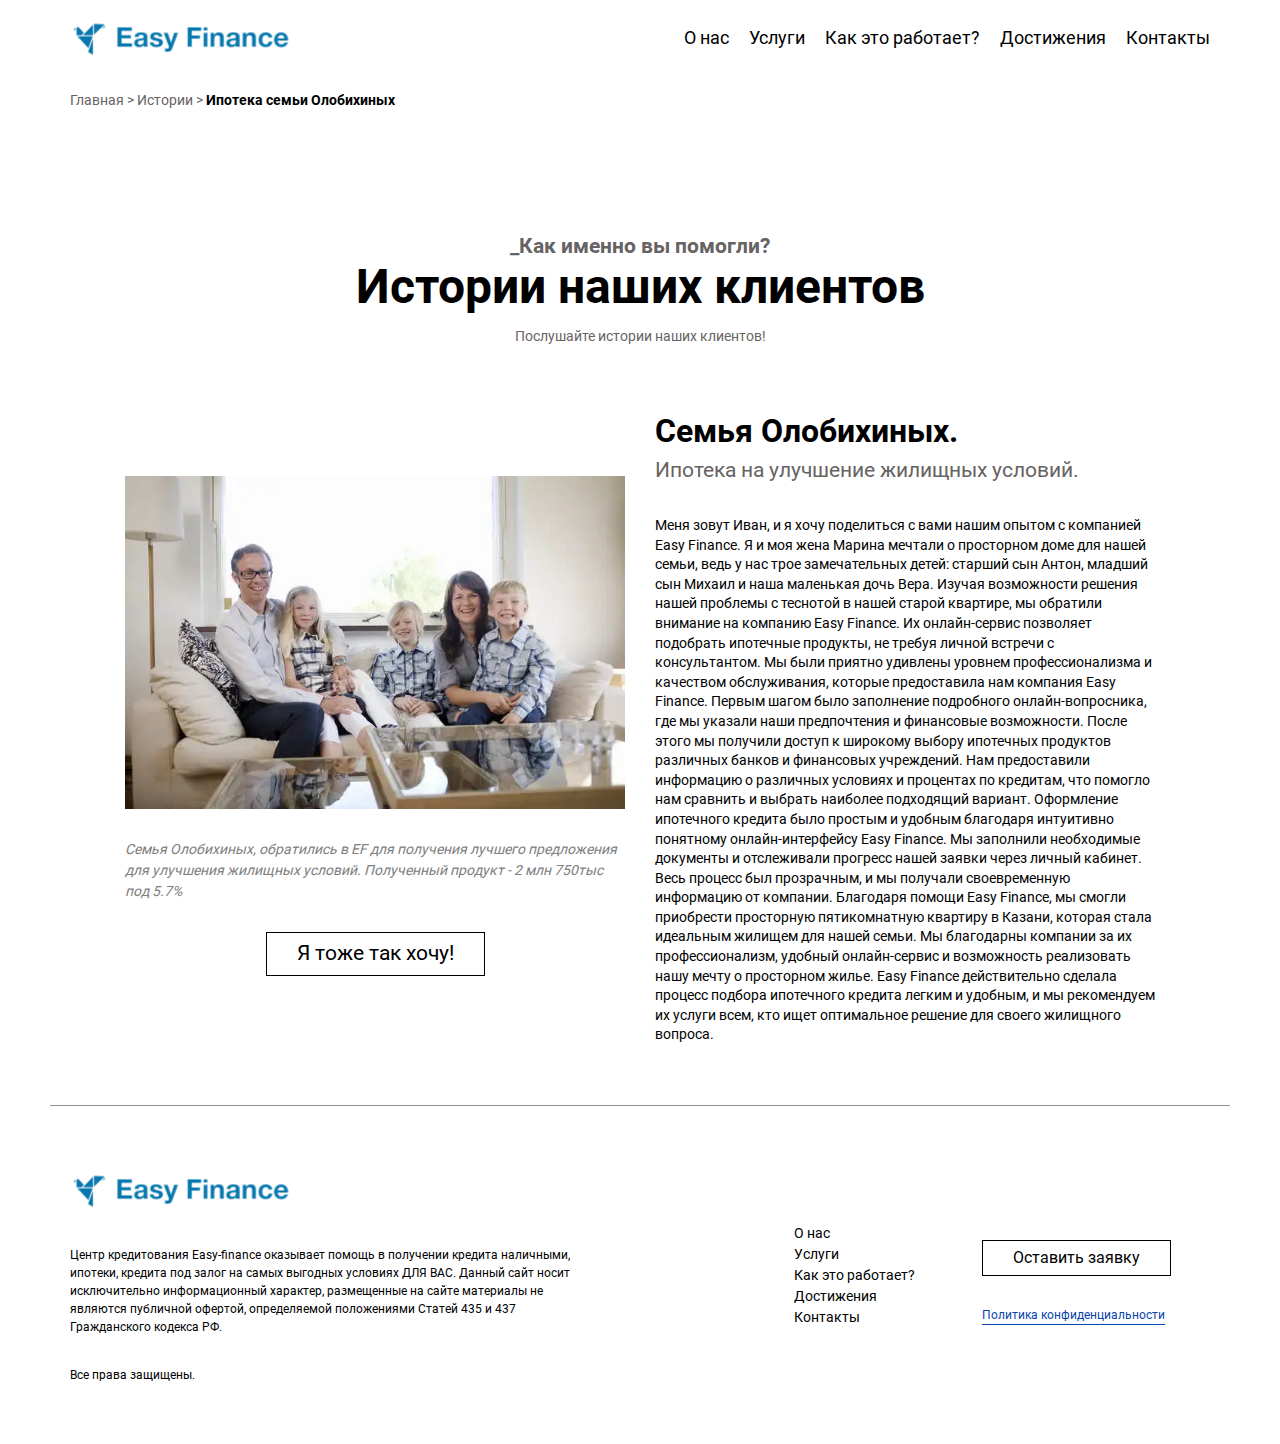
<file: index copy.html>
<!DOCTYPE html>
<html lang="en">
    <head>
        <meta charset="UTF-8" />
        <meta http-equiv="X-UA-Compatible" content="IE=edge" />
        <meta name="viewport" content="width=device-width, initial-scale=1.0" />
        <link rel="stylesheet" href="reset.css" />
        <link rel="preconnect" href="https://fonts.googleapis.com" />
        <link rel="preconnect" href="https://fonts.gstatic.com" crossorigin />
        <!-- <link href="https://fonts.googleapis.com/css2?family=Roboto:wght@400;700&display=swap" rel="stylesheet" /> -->
        <link rel="stylesheet" href="fonts.css">
        <link rel="stylesheet" href="style.css" />
        <link rel="stylesheet" href="styles-min.css">
        <script src="main.js" defer></script>
        <title>Easy finance - best finance solutions</title>
    </head>
    <body>
       
        <div class="mainwrapper">
                <header class="header" id="home">
                <div class="header__inner-top" >
                    <div class="header__inner-top-wrapper container">
                        <a class="header__logo-link" href="#home">
                        </a>
                        <nav class="header__nav">
                            <ul>
                                <li class="header__nav-item"><a class="header__nav-item-link trans" href="#about">О нас</a></li>
                                <li class="header__nav-item"><a class="header__nav-item-link trans" href="#products">Услуги</a></li>
                                <li class="header__nav-item"><a class="header__nav-item-link trans" href="#howDoesitWorks">Как это работает?</a></li>
                                <li class="header__nav-item"><a class="header__nav-item-link trans" href="#achievments">Достижения</a></li>
                                <li class="header__nav-item"><a class="header__nav-item-link trans" href="#contacts">Контакты</a></li>
                            </ul>
                        </nav>
                        <div class="burger-menu">
                            <div class="burger-menu__item"></div>
                            <div class="burger-menu__item"></div>
                            <div class="burger-menu__item"></div>
                            <div class="burger-menu__item-horizont"></div>
                            <div class="burger-menu__item-horizont"></div>
                        </div>
                    </div>
                </div>
            </header>
            <main class="main">
                <div class="story-content container">
                    <div class="bread-crumps">
                        <a href="/index">
                            Главная
                        </a>
                        <span>></span>
                        <a href="/blog">Истории</a>
                        <span>></span>
                        <a href="#" class="active-rout">Ипотека семьи Олобихиных</a>
                    </div>
                    <div class="title-group">
                        <p class="title-group__pretitle trans">_Как именно вы помогли?</p>
                        <h2 class="title-group__title trans">Истории наших клиентов</h2>
                        <p class="title-group__subtitle trans">Послушайте истории наших клиентов!</p>
                    </div>
                    <div class="story-content__item">
                        <div class="story-content__interactive-group">
                            <img srcset="./img/family-photo-mortgage.webp, ./img/family-photo-mortgage.png" 
                            src="./img/family-photo-mortgage.webp" 
                            alt="family photo" 
                            class="story-photo">
                            <p class="story-content__photo-description">
                                Семья Олобихиных, обратились в EF для получения лучшего предложения для улучшения жилищных условий. Полученный продукт - 2 млн 750тыс под 5.7%
                            </p>
                            <a href="#" class="primary-button story-content__btn">Я тоже так хочу!</a>
                        </div>
                        <div class="story-content__textcontent">
                            <div class="blog-titles">
                                <p class="how-works__step-title blog-title">Семья Олобихиных.</p>
                                <p class="how-works__step-subtitle blog-subtitle">Ипотека на улучшение жилищных условий.</p>
                            </div>
                            <p class="story-article">Меня зовут Иван, и я хочу поделиться с вами нашим опытом с компанией Easy Finance. Я и моя жена Марина мечтали о просторном доме для нашей семьи, ведь у нас трое замечательных детей: старший сын Антон, младший сын Михаил и наша маленькая дочь Вера.

                                Изучая возможности решения нашей проблемы с теснотой в нашей старой квартире, мы обратили внимание на компанию Easy Finance. Их онлайн-сервис позволяет подобрать ипотечные продукты, не требуя личной встречи с консультантом.
                                
                                Мы были приятно удивлены уровнем профессионализма и качеством обслуживания, которые предоставила нам компания Easy Finance. Первым шагом было заполнение подробного онлайн-вопросника, где мы указали наши предпочтения и финансовые возможности.
                                
                                После этого мы получили доступ к широкому выбору ипотечных продуктов различных банков и финансовых учреждений. Нам предоставили информацию о различных условиях и процентах по кредитам, что помогло нам сравнить и выбрать наиболее подходящий вариант.
                                
                                Оформление ипотечного кредита было простым и удобным благодаря интуитивно понятному онлайн-интерфейсу Easy Finance. Мы заполнили необходимые документы и отслеживали прогресс нашей заявки через личный кабинет. Весь процесс был прозрачным, и мы получали своевременную информацию от компании.
                                
                                Благодаря помощи Easy Finance, мы смогли приобрести просторную пятикомнатную квартиру в Казани, которая стала идеальным жилищем для нашей семьи. Мы благодарны компании за их профессионализм, удобный онлайн-сервис и возможность реализовать нашу мечту о просторном жилье.
                                
                                Easy Finance действительно сделала процесс подбора ипотечного кредита легким и удобным, и мы рекомендуем их услуги всем, кто ищет оптимальное решение для своего жилищного вопроса.
                            </p>
                        </div>
                    </div>
                </div>
            </main>
            <footer class="footer">
                <div class="footer__content container">
                    <div class="footer__logo footer__inform-container"> <a class="header__logo-link" href="#home">
                    </a>
                    <p class="trans">Центр кредитования Easy-finance оказывает помощь в получении кредита наличными, ипотеки, кредита под залог на самых выгодных условиях ДЛЯ ВАС. Данный сайт носит исключительно информационный характер, размещенные на сайте материалы не являются публичной офертой, определяемой положениями Статей 435 и 437 Гражданского кодекса РФ.</p>
                    <p class="trans">Все права защищены.  </p>
                </div>
                    <div class="footer__nav footer__inform-container">
                        <ul>
                            <li><a class="trans" href="#">О нас</a></li>
                            <li><a class="trans" href="#">Услуги</a></li>
                            <li><a class="trans" href="#">Как это работает?</a></li>
                            <li><a class="trans" href="#">Достижения</a></li>
                            <li><a class="trans" href="#">Контакты</a></li>
                        </ul> 
                    </div>
                    <div class="footer__interactive footer__inform-container">
                        <a href="#calc" class="primary-button footer-btn trans">Оставить заявку</a>
                        <p class="privat__policy trans">Политика конфиденциальности</p>
                    </div>
                </div>
            </footer>
        </div>
    </body>
</html>
</file>
<file: fonts.css>
/* roboto-regular - cyrillic_latin */
@font-face {
    font-display: swap; /* Check https://developer.mozilla.org/en-US/docs/Web/CSS/@font-face/font-display for other options. */
    font-family: 'Roboto';
    font-style: normal;
    font-weight: 400;
    src: url('../fonts/roboto-v30-cyrillic_latin-regular.woff2') format('woff2'); /* Chrome 36+, Opera 23+, Firefox 39+, Safari 12+, iOS 10+ */
  }
  /* roboto-700 - cyrillic_latin */
  @font-face {
    font-display: swap; /* Check https://developer.mozilla.org/en-US/docs/Web/CSS/@font-face/font-display for other options. */
    font-family: 'Roboto';
    font-style: normal;
    font-weight: 700;
    src: url('../fonts/roboto-v30-cyrillic_latin-700.woff2') format('woff2'); /* Chrome 36+, Opera 23+, Firefox 39+, Safari 12+, iOS 10+ */
  }
</file>
<file: style.css>
html {
    height: auto;

}

.how-works {
    background-color: #fff;
}
body {
    overflow: auto;
    
}
.container {
    max-width: 1140px;
    margin: 0 auto;
    padding: 0 20px;
}

.header__inner-top {
    position: fixed;
    top: 0;
    z-index: 999;
    background-color: #fff;
    display: flex;
    justify-content: space-between;
    width: 100%;
}

.choisen {
    font-weight: 700;
}
.header__logo-link {
    width: 220px;
    overflow: hidden;
    height: 50px;
    background: url('./img/logo.svg');
    background-repeat: no-repeat;
    background-position: left;
    background-size: 220px 50px;
    transition: .6s width ease-in-out;
}

.header__logo-link--active {
    width: 45px;
}

.header__inner-top--active {
    border-bottom: 1px solid #3478a9;
}
.header__inner-top-wrapper {
    display: flex;
    justify-content: space-between;
    align-items: center;
    position: sticky;
    top: 0;
    padding: 10px 20px;
    width: 100%;
    transition: .5s padding ease-in-out;
}

.header__inner-top-wrapper--active {
    padding: 10px 20px;
}
.header__nav > ul {
    display: flex;
    justify-content: space-between;
    align-items: center;
    gap: 20px;
    list-style: none;
}
.header__nav-item-link {
    font-size: 18px;
    color: #000;
}

.header__nav-item-link::after {
    background-color: #000;
    display: block;
    content: "";
    height: 2px;
    width: 100%;
    transform: scale(0);
    -webkit-transition: transform 0.3s ease-in-out;
    -moz--transition: transform 0.3s ease-in-out;
    transition: transform 0.3s ease-in-out;
}
.header__nav-item-link:hover:after,
.header__nav-item-link:focus:after {
    transform: scale(1);
}

.header__inner-wrapper {
    width: 100%;
    position: relative;
    min-height: 100vh;
    display: flex;
    flex-direction: column;
}

.header__inner-texts {
    position: relative;
    z-index: 2;
    display: flex;
    flex: 1 1 auto;
    flex-direction: column;
    justify-content: center;
    align-items: center;
    width: 100%;
    height: 100%;
    background: rgba(0,0,0,0.4);
}

main {
    z-index: 1;
    position: relative;
}

footer {
        z-index: 800;
        position: relative;
        background-color: #fff;
   
}
.header__video-content {
    position: fixed;
    top: 0;
    left: 0;
    width: 100%;
    height: 100%;
    object-fit: cover;
}

.header__lang-choise {
    /* text-align: end; */
    text-transform: uppercase;
    display: flex;
    justify-content: end;
    align-items: center;
    gap: 5px;
    color: #fff;
}

.header__lang-choise > span {
    margin-top: 20px;
}
.header__lang {
    margin-top: 20px;
    border-bottom: 1px solid transparent;
    transition: border-bottom 0.4s ease-in-out;
    cursor: pointer;
}

.header__lang:hover {
    border-bottom: 1px solid #fff;
}

.header__main-title > span {
    position: relative;
    z-index: 5;
}



.header__main-content {
    background: url("./img/hero-bg.png") no-repeat right bottom;
    position: relative;
}

.header__main-title {
    font-size: 68px;
    font-weight: 700;
    text-align: center;
    color: #fff;
    line-height: 100%;
    margin-top: 90px;
}


.header__main-subtitle {
    font-size: 24px;
    max-width: 650px;
    margin-top: 15px;
    text-align: center;
    color: #fff;
}

.invisible {
    display: none;
}

.primary-button {
    background-color: transparent;
    border: 1px solid #000;
    padding: 5px 30px;
    color: #000;
    font-size: 21px;
    display: inline-block;
    position: relative;
    overflow: hidden;
    transition: color 0.8s linear;
}

.header__cta-button {
    border: 1px solid #fff;
    color: #fff;
} 
.primary-button::after {
    content: "";
    background-color: #000;
    width: 200%;
    height: 200%;
    position: absolute;
    top: 50%;
    left: 50%;
    transform: translate(-50%, -50%);
    border-radius: 50%;
    transition: transform 0.8s ease-in-out;
    z-index: -1;
    transform: scale(0);
}

.primary-button:hover {
    color: #fff;
}
.primary-button:hover::after {
    transform: scale(5);
}

.header__interactive-group {
    display: flex;
    align-items: center;
    margin-top: 30px;
    gap: 30px;
}

.header__interactive-group > span {
    margin-left: -25px;
    margin-top: 5px;
    color: #fff;
}
.header__learn-more {
    font-size: 18px;
    border-bottom: 1px solid #fff;
    color: #fff;
}

.header__learn-more:hover + span {
    animation: move-up-down 0.8s infinite alternate;
}

@keyframes move-up-down {
    0% {
        transform: translateY(-3px);
    }
    100% {
        transform: translateY(3px);
    }
}

.header__run-row {
    overflow: hidden;
    max-width: 650px;
    margin-top: 30px;
    padding-bottom: 50px;
    position: relative;
}

.header__run-row-inner {
    display: flex;
    justify-content: flex-end;
    align-items: flex-end;
    gap: 30px;
    animation: running-stripe 14s linear infinite;
}

@keyframes running-stripe {
    0% {
        transform: translateX(100%);
    }
    100% {
        transform: translateX(-100%);
    }
}

.header__run-row-inner > img {
    width: 200px;
    height: 50px;
}

.about {
    background-color: #f8f8f8;
    background: url('./img/support-svgrepo-com.svg') no-repeat right bottom/500px 500px, #f8f8f8;
}

.circle {
    width: 20px;
    height: 20px;
    border: 1px solid #f8f8f8;
    border-radius: 50%;
    position: absolute;
    top: 20%;
    left: -5%;
    background-color: #0276ad;
    z-index: -1;
}

.rectangle {
    width: 60px;
    height: 10px;
    border: 1px solid #f8f8f8;
    transform: rotate(27deg);
    position: absolute;
    top: 10%;
    right: 5%;
    background-color: #de5555;
    z-index: -1;
}

.triangle {
    clip-path: polygon(50% 0%, 0% 100%, 100% 100%);
    width: 20px;
    height: 20px;
    border: 1px solid #f8f8f8;
    transform: rotate(-27deg);
    position: absolute;
    top: 24%;
    right: 40%;
    background-color: #a2eaa2;
    z-index: -1;
}

.line {
    width: 40px;
    height: 4px;
    background-color: #f0d53c;
    transform: rotate(-34deg);
    position: absolute;
    top: 70%;
    z-index: -1;
    left: 50%;
}

.burger-menu {
    display: none;
    flex-direction: column;
    justify-content: space-between;
    width: 42px;
    height: 26px;
    cursor: pointer;
    position: relative;
    overflow: hidden;
}

/* по необходимости */
.burger-menu:hover {
    transform: rotate(360deg);
    transition: 0.6s ease-in-out;
}
.burger-menu__item {
    width: 100%;
    height: 4px;
    background-color: #000;
    transition: 0.4s linear;
}
.burger-menu__item-horizont {
    width: 4px;
    height: 100%;
    background-color: #000;
    position: absolute;
    transition: 0.4s linear;
    left: 50%;
    transform: translateX(-50%);
}

/* можно заменить scale на translatY(+-100/0) */
.burger-menu__item-horizont:nth-child(4) {
    transform: translateX(-50%) scale(0);
    opacity: 0;
}

.burger-menu__item-horizont--active:nth-child(4) {
    transform: translateX(-50%) scale(1) rotate(45deg);
    opacity: 1;
}
.burger-menu__item-horizont:nth-child(5) {
    transform: translateX(-50%) scale(0);
    opacity: 0;
}
.burger-menu__item-horizont--active:nth-child(5) {
    transform: translateX(-50%) scale(1) rotate(-45deg);
    opacity: 1;
}
.burger-menu__item--active:nth-child(1) {
    transform: translateX(-100%);
    opacity: 0;
}
.burger-menu__item--active:nth-child(2) {
    width: 0;
    opacity: 0;
}

.burger-menu__item--active:nth-child(3) {
    transform: translateX(100%);
    opacity: 0;
}

@media (max-width: 1024px) {
    .header__nav {
        display: block;
        position: fixed;
        top: 0;
        left: 0;
        background-color: #fff;
        width: 100%;
        border-bottom: 1px solid #cfcbcb;
        transform: translateY(-100%);
        transition: transform 0.4s ease-in-out;
    }

    .header__nav--active {
        transform: translateY(0);
    }

    .header__nav > ul {
        flex-direction: column;
        align-items: start;
        margin: 50px 0;
    }

    .burger-menu {
        display: flex;
    }
}

@media (max-width: 768px) {
    .header__main-content {
        background: none;
        position: relative;
    }
}

@media (max-width: 500px) {
    .header__main-title {
        font-size: 48px;
    }

    .header__cta-button {
        font-size: 18px;
    }
    .header__learn-more {
        font-size: 16px;
    }
}

@media (max-width: 375px) {
    .header__main-title {
        font-size: 36px;
    }

    .header__interactive-group {
        flex-direction: column;
    }

    .header__interactive-group > span {
        display: none;
    }
}

.title-group {
    display: flex;
    justify-content: center;
    align-items: center;
    flex-direction: column;
    margin: 0 auto;
    max-width: 800px;
}

.title-group__pretitle {
    margin-top: 120px;
    color: #686363;
    font-weight: 700;
    text-align: center;
    font-size: 21px;
}

.title-group__title {
    font-weight: 700;
    font-size: 48px;
    text-align: center;
    line-height: 100%;
    
}

.title-group__subtitle {
    color: #686363;
    max-width: 500px;
    text-align: center;
    margin-top: 15px;
}

.about__content-accordion {
    margin-top: 60px;
    padding-bottom: 120px;
}

.about__accordion-question {
    display: grid;
    grid-template-columns: 7fr 1fr;
    width: 80%;
    justify-content: space-between;
    align-items: center;
    padding: 15px;
    cursor: pointer;
    gap: 30px;
    margin: 0 auto;
    background-color: #fff;
}

.about__accordion-question p {
    font-size: 16px;
    text-align: left;
}

.about__accordion-question:hover .about__accordion-ico {
    transform: rotate(90deg);
    transition: 0.9s ease-in-out;
}

.about__accordion-ico {
    width: 25px;
    cursor: pointer;
    position: relative;
    transition: 0.4s ease-in-out;
    justify-self: end;
}

.about__accordion-ico-item {
    height: 2px;
    width: 80%;
    background-color: #000;
    position: absolute;
    top: 50%;
    left: 50%;
    transform: translate(-50%, -50%);
}

.about__accordion-ico-item:nth-child(2) {
    transform: translate(-50%, -50%) rotate(90deg);
}

.about__accordion-answer {
    width: 80%;
    border-top: none;
    margin: 0 auto;
    max-height: 0;
    overflow: hidden;
    margin-bottom: 15px;
    background-color: #fff;
    transition: 0.4s ease-in-out;
}

.about__accordion-answer--active {
    padding: 15px;
    max-height: auto;
    border-top: 4px solid #f8f8f8;
}

.how-works__step-titles {
    margin-top: 60px;
    width: 100%;
    display: flex;
    flex-direction: column;
    align-items: start;
  }
  
  .how-works__step-titles:nth-of-type(even) {
    align-items: flex-end;
    text-align: right;
  }
  
  .how-works__step-titles--right{
    align-items: start;
    text-align: left;
  }
  
  
.how-works__step-title {
    font-size: 32px;
    font-weight: 700;
}

.how-works__step-subtitle {
    margin-top: 15px;
    color: #686363;
    font-size: 21px;
    max-width: 600px;
    padding: 0;
    margin: 0;
}

.how-works__tabs {
    display: grid;
    grid-template-columns: repeat(4, 1fr);
    margin-top: 30px;
    background-color: #f8f8f8;
    position: relative;
    
}

.how-works__tabs-item {
    align-self: center;
    justify-self: center;
    padding: 15px 0;
    font-size: 18px;
    cursor: pointer;
    width: 100%;
    text-align: center;
    background-color: #f8f8f8;
    overflow: hidden;
    position: relative;
}

.how-works__tabs-item--active {
    background-color: #000;
    color: #fff;
    z-index: 9;

}

.how-works__render-content {
    margin-top: 60px;
    display: flex;
    justify-content: center;
    align-items: center;
    padding-bottom: 60px;
}

.how-works__render-texts {
    justify-self: start;
    width: 100%;
}
.how-works__render-title {
    font-size: 48px;
    font-weight: 700;
    max-width: 500px;
    line-height: 90%;
}
.how-works__render-subtitle {
    margin-top: 15px;
    font-size: 18px;
    max-width: 500px;
}

.how-works__cta-button {
    margin-top: 60px;
}

.how-works-picture {
    width: 600px;
    justify-self: end;
    height: 400px;
    object-fit: cover;
}

.how-works__calc-choise {
    margin-top: 60px;
    display: flex;
    background-color: #f8f8f8;
    gap: 5px;
    position: relative;
}
.how-works__calc-choise-item {
    width: 50%;
    height: 50px;
    display: flex;
    justify-content: center;
    align-items: center;
    cursor: pointer;
    position: relative;
}

.how-works__calc-choise-item p {
    font-size: 18px;
    z-index: 9;
}

.how-works__calc-choise-item--active {
    color: #fff;
}

.how-works__calc-choise-back {
    width: 50%;
    position: absolute;
    height: 100%;
    background-color: black;
    left: 0;
    z-index: 0;
    pointer-events: none;
    transition: 0.4s ease-in-out;
}

.calc-tooltip {
    position: absolute;
    top: 0;
    left: 50%;
    transform: translateX(-50%) translateY(-110%) scale(0);
    z-index: 10;
    background-color: #000;
    color: #b8b4b4;
    padding: 10px;
    border-radius: 8px;
    opacity: 0;
    transition: 0.5s opacity, transform ease-in-out;
}

.calc-tooltip::before {
    content: "";
    position: absolute;
    left: 50%;
    top: 100%;
    transform: translateX(-50%);
    border: 15px solid;
    border-color: #000 #0000 #0000 #0000;
}

.how-works__calc-choise-item:hover .calc-tooltip {
    opacity: 1;
    transform: translateX(-50%) translateY(-110%) scale(1);
}

.how-works__calc-body {
    width: 100%;
    margin-top: 10px;
    display: none;
    flex-direction: column;
    justify-content: space-around;
    align-items: center;
}

.how-works__calc-body--active {
    display: flex;
}

.how-works__calc-selects {
    align-content: center;
    display: flex;
    justify-content: center;
    width: 100%;
    gap: 45px;
    flex-wrap: wrap;
}
select {
    display: block;
    background: none;
    width: 100%;
    border: 1px solid #ccc;
    appearance: none;
    -webkit-appearance: none;
    font-family: inherit;
    font-size: 16px;
    padding: 0.75rem 3rem 0.75rem 1rem;
    margin-top: 15px;
    min-width: 250px;
    outline: 0;
    cursor: pointer;
    transition: 0.4s ease-in-out;
}

select:focus {
    outline: 0;
}

select:hover {
    background: #f8f8f8;
}
.select {
    position: relative;
}

.select::after {
    content: "";
    width: 0;
    height: 0;
    border-style: solid;
    border-width: 8px 6px 0 6px;
    border-color: #403f3f transparent transparent transparent;
    position: absolute;
    top: 50%;
    transform: translateY(-50%);
    right: 1rem;
    display: block;
    pointer-events: none;
}
.range {
    display: flex;
    flex-direction: column;
    justify-content: center;
    align-items: center;
    font-weight: 600;
}

.range__slider-value {
    margin-top: 15px;
}

.how-works__calc-ranges {
    display: flex;
    justify-content: center;
    width: 100%;
    margin-top: 30px;
    gap: 75px;
    flex-wrap: wrap;
}

.range-field {
    display: flex;
    gap: 10px;
    align-items: center;
    width: 300px;
    margin-top: 30px;
}
.range-field > input {
    -webkit-appearance: none;
    appearance: none;
    height: 2px;
    width: 100%;
    background: #403f3f;
    border-radius: 5px;
    outline: none;
    border: none;
}

.range-field > input::-webkit-slider-thumb {
    -webkit-appearance: none;
    appearance: none;
    height: 20px;
    width: 8px;
    background: #000;
    position: relative;
    cursor: pointer;
}

.end-value {
    white-space: nowrap;
}

.how-works__calc-results {
    width: 100%;
    display: flex;
    justify-content: center;
    align-items: center;
    margin-top: 30px;
    gap: 70px;
    flex-wrap: wrap;
}

.how-works__result-message {
    font-size: 18px;
    max-width: 80%;
}

.how-works__calc-form {
    margin-top: 45px;
    padding-bottom: 135px;
}

.how-works__contacts-form {
    display: flex;
    justify-content: center;
    align-items: center;
    gap: 23px;
    padding-top: 30px;
    flex-wrap: wrap;

}

.how-works__contact-top {
    display: flex;
    justify-content: center;
    align-items: center;
    gap: 23px;
    padding-top: 30px;
    flex-wrap: wrap;
}

.primary-input {
    display: block;
    display: block;
    background: none;
    border: 1px solid #ccc;
    appearance: none;
    -webkit-appearance: none;
    font-family: inherit;
    font-size: 16px;
    padding: 0.75rem .75rem 0.75rem .75rem;
    margin-top: 15px;
    min-width: 250px;
    outline: 0;
    cursor: pointer;
    transition: 0.4s ease-in-out;
}

.primary-input:hover {
    background: #f8f8f8;
}

.how-works__contact-bottom {
    display: flex;
    flex-direction: column;
    justify-content: center;    
    align-items: center;
    margin-top: 30px;
}

.how-works__check {
    position: relative;
    margin-top: 15px;
    padding-bottom: 60px;
}
.checkbox-label {
    cursor: pointer;
    padding-left: 25px;
  }
  
  .checkbox-label::before {
    content: '';
    width: 16px;
    height: 16px;
    background-color: transparent;
    display: block;
    position: absolute;
    top: 0;
    left: 0;
    z-index: 2;
    border: 1px solid #403f3f;
    transition: .2s ease-in-out;
  }
  
  .checkbox-label::after {
    content: '';
    width: 20px;
    height: 20px;
    background: url('./img/icon-checked.svg') no-repeat;
    background-size: 20px 20px;
    position: absolute;
    top: -1px;
    left: -1px;
    z-index: 2;
    opacity: 0;
    transition: .2s opacity ease-in-out;
  }
  
  .how-works__privat-input {
    appearance: none;
    -webkit-appearance: none;
    position: absolute;
  }
  
  .how-works__privat-input:checked ~ .checkbox-label::before {
    background-color: #403f3f;
  }
  
  .how-works__privat-input:checked ~ .checkbox-label::after {
    opacity: 1;
  }
  
  
  .privat-policy {
    color: #0645AD;
    border-bottom: 1px solid #0645AD;
  }
  
  .primary-button--disabled {
    color: gray;
    border-color: gray;
    pointer-events: none;
  }

  .rows-handler {
    visibility: hidden;
    display: none;
  }


  @media (max-width: 1024px) {
    .how-works__render-content {
        flex-direction: column-reverse;
        justify-content: center;
        align-items: center;
        gap: 30px;
        
    }
    .how-works__render-texts {
        text-align: center;
    }

    .how-works__render-title {
        margin: 0 auto;
    }
    .how-works__render-subtitle {
        margin: 15px auto;

    }
}

  @media (max-width: 768px) {
    .how-works__tabs {
        grid-template-columns: repeat(2, 2fr);
        grid-template-rows: repeat(2, 2fr);
        margin: 0 auto;
    }
  }

  @media (max-width: 450px) {
    .title-group__title {
        font-size: 36px;
    }

    .how-works__tabs-item {
        font-size: 14px;
    }

    .how-works__render-title {
        font-size: 36px;
    }
    .how-works__calc-choise-item > p{
        font-size: 14px;
        word-wrap: break-word;
    }

    
  }

  @media (max-width: 375px) {
    .title-group__title {
        font-size: 32px;
    }
    .how-works__render-title {
        font-size: 32px;
    }
    .rows-handler {
        display: block;
    }
  }

  .feedback {
    background-color: #f8f8f8;
    overflow: hidden;
  }

  .feedback__content {
    display: flex;
    overflow-x: scroll;
    width: 100%;
    gap: 30px;
    margin-top: 30px;
    padding: 20px;
  }
  .feedback__card-photo {
    height: fit-content;
    width: fit-content;
    border-radius: 50%;
    display: flex;
    align-items: center;
    justify-content: start;
  }

  .feedback__card-photo-img {
    height: 100px;
    width: 100px;
    border: 4px solid #fff;
    border-radius: 50%;
    transform: scale(.8);
  }
  .feedback__card {
    background-color: #fff;
    display: flex;
    flex-direction: column;
    justify-content: center;
    position: relative;
    width: fit-content;
    padding: 30px;
    min-width: 320px;
    max-width: 320px;
    transition: .4s transform ease-in-out;
  }

  .feedback__card:hover {
    transform: scale(1.1);
    -webkit-box-shadow: 0px 4px 8px 0px rgba(34, 60, 80, 0.2);
    -moz-box-shadow: 0px 4px 8px 0px rgba(34, 60, 80, 0.2);
    box-shadow: 0px 4px 8px 0px rgba(34, 60, 80, 0.2);

  }
.feedback__card::after {
    content: '';
    width: 100px;
    height: 100px;
    background: url('./img/quotes-ico.png') no-repeat center/cover;
    position: absolute;
    top: -10%;
    right: 0%;
}

.feedback__stories-content {
    display: flex;
    justify-content: center;
    align-items: center;
    margin-top: 60px;
    flex-wrap: wrap;
    gap: 45px;
    padding-bottom: 60px;
}
  .feedback__card-name {
    font-size: 21px;
    font-weight: 700;
  }

  .feedabck__card-article {
    max-width: 300px;
    margin-top: 30px;
  }

  .feedback__story-card {
    width: 320px;
    background-color: #fff;
    display: grid;
    grid-template-rows: 3fr 1fr 1fr;
    align-items: center;
    padding: 15px;
    z-index: 1;
  }

  .feedback__story-photo {
    min-height: 150px;
    width: 100%;
    background: url('./img/new-apartments.webp') no-repeat center /cover, url('./img/new-apartments.jpeg') no-repeat center /cover;
  }
  .feedback__story-card:nth-child(2) .feedback__story-photo {
    background: url('./img/story__bg-2.webp') no-repeat center /cover, url('./img/story__bg-2.jpeg') no-repeat center /cover;
}

.feedback__story-card:nth-child(3) .feedback__story-photo {
    background: url('./img/story__bg-3.webp') no-repeat center /cover, url('./img/story__bg-3.jpeg') no-repeat center /cover;
}
  .feedback__story-subtitle  {
    margin-top: 15px;
  }
.feedback__interactive {
    display: flex;
    justify-content: space-between;
    align-items: center;
    margin-top: 15px;
}
  .feedback__story-btn {
   
    font-size: 16px;
    align-self: start;
    justify-self: start;
  }

  .interactive-ico {
    width: 40px;
    height: 40px;
    cursor: pointer;
    align-self: center;
    filter: grayscale(100%);
    transition: .4s fill ease-in-out;
  }

  .interactive-ico:hover,
  .interactive-ico:hover* {
    filter: none;
  }


  .footer {
  }

  .footer__logo > p {
    max-width: 500px;
    
  }
  .footer__content {
    display:grid;
    grid-template-columns: 3fr 1fr 1fr;
    align-items:center;
    list-style: none;
    padding: 60px 20px;
  }

  .footer__nav > ul {
    list-style: none;
  }


  .footer-btn {
    margin-top: 15px;
    font-size: 16px;
    align-self: start;
    justify-self: start;
  }

  .footer__inform-container {
    display: flex;
    flex-direction: column;
    gap: 30px;
  }

  .footer__inform-container > p {
    font-size: 12px;
   
  }

  .footer__interactive > p {
    color: #0645AD;
    border-bottom: 1px solid #0645AD;
    cursor: pointer;
    width: fit-content;
  }

  @media (max-width: 1024px) {
    .footer__content {
      display: flex;
      flex-direction: column;
      justify-content: center;
      align-items: center;
      gap: 30px;
    }
    .footer__inform-container {
        justify-content: center;
        align-items: center;
    }
    .footer__inform-container > p {
        text-align: center;
    }
  }

  .bread-crumps {
    margin-top: 90px;
  }
.story-content {
    border-bottom: 1px solid #989090;
}
  .story-content__item {
    display: flex;
    justify-content: center;
    gap: 30px;
    width: 100%;
    margin-top: 60px;
    flex-wrap: wrap;
    padding-bottom: 60px;
    align-items: center;
  }

  .story-photo {
    width: 500px;
    height: fit-content;
  }

  .story-article {
    max-width: 500px;
    line-height: 140%;
    margin-top: 30px;
  }

  .blog-titles {
    width: 100%;
    display: flex;
    flex-direction: column;
    align-items: start;
  }

  .story-content__interactive-group {
    display: flex;
    flex-direction: column;
    align-items: center;
    gap: 30px;
 }
 
 .story-content__photo-description {
    max-width: 500px;
    color: gray;
    font-style: italic;
    font-size: 14px;

 }

 .bread-crumps > a{
    color: #686363;
 }

 .bread-crumps > span{
    color: #686363;
 }
 .bread-crumps .active-rout {
    font-weight: 700;
    color:#000;
 }
</file>
<file: styles-min.css>
.header__inner-top,.header__inner-top-wrapper{justify-content:space-between;top:0;display:flex}.header__inner-top,.how-works,footer{background-color:#fff}.header__main-title,.title-group__title{line-height:100%;text-align:center;font-weight:700}.footer__nav>ul,.header__nav>ul{list-style:none}html{height:auto}body{overflow:auto}.container{max-width:1140px;margin:0 auto;padding:0 20px}.header__lang,.header__lang-choise>span{margin-top:20px}.header__inner-top{position:fixed;z-index:999;width:100%}.choisen{font-weight:700}.header__logo-link{width:220px;overflow:hidden;height:50px;background:url('./img/logo.svg') left/220px 50px no-repeat;transition:width .6s ease-in-out}.header__logo-link--active{width:45px}.header__inner-top--active{border-bottom:1px solid #3478a9}.header__inner-top-wrapper{align-items:center;position:sticky;padding:10px 20px;width:100%;transition:padding .5s ease-in-out}.header__inner-texts,footer,main{position:relative}.header__inner-top-wrapper--active{padding:10px 20px}.header__nav>ul{display:flex;justify-content:space-between;align-items:center;gap:20px}.header__nav-item-link{font-size:18px;color:#000}.header__nav-item-link::after{background-color:#000;display:block;content:"";height:2px;width:100%;transform:scale(0);-webkit-transition:transform .3s ease-in-out;-moz--transition:transform 0.3s ease-in-out;transition:transform .3s ease-in-out}.header__nav-item-link:focus:after,.header__nav-item-link:hover:after{transform:scale(1)}.header__inner-wrapper{width:100%;position:relative;min-height:100vh;display:flex;flex-direction:column}.header__inner-texts{z-index:2;display:flex;flex:1 1 auto;flex-direction:column;justify-content:center;align-items:center;width:100%;height:100%;background:rgba(0,0,0,.4)}main{z-index:1}footer{z-index:800}.header__video-content{position:fixed;top:0;left:0;width:100%;height:100%;object-fit:cover}.header__lang-choise{text-transform:uppercase;display:flex;justify-content:end;align-items:center;gap:5px;color:#fff}.header__lang{border-bottom:1px solid transparent;transition:border-bottom .4s ease-in-out;cursor:pointer}.header__lang:hover{border-bottom:1px solid #fff}.header__main-title>span{position:relative;z-index:5}.header__main-content{background:url("./img/hero-bg.png") right bottom no-repeat;position:relative}.header__main-title{font-size:68px;color:#fff;margin-top:90px}.header__main-subtitle{font-size:24px;max-width:650px;margin-top:15px;text-align:center;color:#fff}.invisible{display:none}.primary-button{background-color:transparent;border:1px solid #000;padding:5px 30px;color:#000;font-size:21px;display:inline-block;position:relative;overflow:hidden;transition:color .8s linear}.header__cta-button{border:1px solid #fff;color:#fff}.primary-button::after{content:"";background-color:#000;width:200%;height:200%;position:absolute;top:50%;left:50%;transform:translate(-50%,-50%);border-radius:50%;transition:transform .8s ease-in-out;z-index:-1;transform:scale(0)}.primary-button:hover{color:#fff}.primary-button:hover::after{transform:scale(5)}.header__interactive-group{display:flex;align-items:center;margin-top:30px;gap:30px}.header__interactive-group>span{margin-left:-25px;margin-top:5px;color:#fff}.header__learn-more{font-size:18px;border-bottom:1px solid #fff;color:#fff}.header__learn-more:hover+span{animation:.8s infinite alternate move-up-down}@keyframes move-up-down{0%{transform:translateY(-3px)}100%{transform:translateY(3px)}}.header__run-row{overflow:hidden;max-width:650px;margin-top:30px;padding-bottom:50px;position:relative}.header__run-row-inner{display:flex;justify-content:flex-end;align-items:flex-end;gap:30px;animation:14s linear infinite running-stripe}@keyframes running-stripe{0%{transform:translateX(100%)}100%{transform:translateX(-100%)}}.header__run-row-inner>img{width:200px;height:50px}.about{background:url('./img/support-svgrepo-com.svg') right bottom/500px 500px no-repeat,#f8f8f8}.circle{width:20px;height:20px;border:1px solid #f8f8f8;border-radius:50%;position:absolute;top:20%;left:-5%;background-color:#0276ad;z-index:-1}.rectangle,.triangle{border:1px solid #f8f8f8;position:absolute;z-index:-1}.rectangle{width:60px;height:10px;transform:rotate(27deg);top:10%;right:5%;background-color:#de5555}.triangle{clip-path:polygon(50% 0%,0% 100%,100% 100%);width:20px;height:20px;transform:rotate(-27deg);top:24%;right:40%;background-color:#a2eaa2}.line{width:40px;height:4px;background-color:#f0d53c;transform:rotate(-34deg);position:absolute;top:70%;z-index:-1;left:50%}.burger-menu{display:none;flex-direction:column;justify-content:space-between;width:42px;height:26px;cursor:pointer;position:relative;overflow:hidden}.burger-menu:hover{transform:rotate(360deg);transition:.6s ease-in-out}.burger-menu__item{width:100%;height:4px;background-color:#000;transition:.4s linear}.burger-menu__item-horizont{width:4px;height:100%;background-color:#000;position:absolute;transition:.4s linear;left:50%;transform:translateX(-50%)}.burger-menu__item-horizont:nth-child(4),.burger-menu__item-horizont:nth-child(5){transform:translateX(-50%) scale(0);opacity:0}.burger-menu__item-horizont--active:nth-child(4){transform:translateX(-50%) scale(1) rotate(45deg);opacity:1}.burger-menu__item-horizont--active:nth-child(5){transform:translateX(-50%) scale(1) rotate(-45deg);opacity:1}.burger-menu__item--active:first-child{transform:translateX(-100%);opacity:0}.burger-menu__item--active:nth-child(2){width:0;opacity:0}.burger-menu__item--active:nth-child(3){transform:translateX(100%);opacity:0}@media (max-width:500px){.header__main-title{font-size:48px}.header__cta-button{font-size:18px}.header__learn-more{font-size:16px}}.title-group{display:flex;justify-content:center;align-items:center;flex-direction:column;margin:0 auto;max-width:800px}.title-group__pretitle{margin-top:120px;color:#686363;font-weight:700;text-align:center;font-size:21px}.title-group__title{font-size:48px}.title-group__subtitle{color:#686363;max-width:500px;text-align:center;margin-top:15px}.about__content-accordion{margin-top:60px;padding-bottom:120px}.about__accordion-question{display:grid;grid-template-columns:7fr 1fr;width:80%;justify-content:space-between;align-items:center;padding:15px;cursor:pointer;gap:30px;margin:0 auto;background-color:#fff}.about__accordion-question p{font-size:16px;text-align:left}.about__accordion-question:hover .about__accordion-ico{transform:rotate(90deg);transition:.9s ease-in-out}.about__accordion-ico{width:25px;cursor:pointer;position:relative;transition:.4s ease-in-out;justify-self:end}.about__accordion-ico-item{height:2px;width:80%;background-color:#000;position:absolute;top:50%;left:50%;transform:translate(-50%,-50%)}.about__accordion-ico-item:nth-child(2){transform:translate(-50%,-50%) rotate(90deg)}.about__accordion-answer{width:80%;border-top:none;margin:0 auto 15px;max-height:0;overflow:hidden;background-color:#fff;transition:.4s ease-in-out}.how-works__tabs,.how-works__tabs-item{background-color:#f8f8f8;position:relative}.about__accordion-answer--active{padding:15px;max-height:auto;border-top:4px solid #f8f8f8}.how-works__step-titles{margin-top:60px;width:100%;display:flex;flex-direction:column;align-items:start}.how-works__step-titles:nth-of-type(2n){align-items:flex-end;text-align:right}.how-works__step-titles--right{align-items:start;text-align:left}.how-works__step-title{font-size:32px;font-weight:700}.how-works__step-subtitle{color:#686363;font-size:21px;max-width:600px;padding:0;margin:0}.how-works__tabs{display:grid;grid-template-columns:repeat(4,1fr);margin-top:30px}.how-works__tabs-item{align-self:center;justify-self:center;padding:15px 0;font-size:18px;cursor:pointer;width:100%;text-align:center;overflow:hidden}.how-works__tabs-item--active{background-color:#000;color:#fff;z-index:9}.how-works__render-content{margin-top:60px;display:flex;justify-content:center;align-items:center;padding-bottom:60px}.how-works__render-texts{justify-self:start;width:100%}.how-works__render-title{font-size:48px;font-weight:700;max-width:500px;line-height:90%}.how-works__render-subtitle{margin-top:15px;font-size:18px;max-width:500px}.how-works__cta-button{margin-top:60px}.how-works-picture{width:600px;justify-self:end;height:400px;object-fit:cover}.how-works__calc-choise{margin-top:60px;display:flex;background-color:#f8f8f8;gap:5px;position:relative}.how-works__calc-choise-item{width:50%;height:50px;display:flex;justify-content:center;align-items:center;cursor:pointer;position:relative}.how-works__calc-choise-item p{font-size:18px;z-index:9}.how-works__calc-choise-item--active{color:#fff}.how-works__calc-choise-back{width:50%;position:absolute;height:100%;background-color:#000;left:0;z-index:0;pointer-events:none;transition:.4s ease-in-out}.calc-tooltip{position:absolute;top:0;left:50%;transform:translateX(-50%) translateY(-110%) scale(0);z-index:10;background-color:#000;color:#b8b4b4;padding:10px;border-radius:8px;opacity:0;transition:opacity .5s,transform ease-in-out}.how-works__check,.select{position:relative}.primary-input,select{background:0 0;appearance:none;font-family:inherit;min-width:250px;outline:0;transition:.4s ease-in-out;cursor:pointer}.calc-tooltip::before{content:"";position:absolute;left:50%;top:100%;transform:translateX(-50%);border:15px solid;border-color:#000 #0000 #0000}.how-works__calc-choise-item:hover .calc-tooltip{opacity:1;transform:translateX(-50%) translateY(-110%) scale(1)}.how-works__calc-body{width:100%;margin-top:10px;display:none;flex-direction:column;justify-content:space-around;align-items:center}.feedback__story-subtitle,.range__slider-value,select{margin-top:15px}.how-works__calc-body--active{display:flex}.how-works__calc-selects{align-content:center;display:flex;justify-content:center;width:100%;gap:45px;flex-wrap:wrap}select{display:block;width:100%;border:1px solid #ccc;-webkit-appearance:none;font-size:16px;padding:.75rem 3rem .75rem 1rem}select:focus{outline:0}.primary-input:hover,select:hover{background:#f8f8f8}.select::after{content:"";width:0;height:0;border-style:solid;border-width:8px 6px 0;border-color:#403f3f transparent transparent;position:absolute;top:50%;transform:translateY(-50%);right:1rem;display:block;pointer-events:none}.range{display:flex;flex-direction:column;justify-content:center;align-items:center;font-weight:600}.how-works__calc-ranges{display:flex;justify-content:center;width:100%;margin-top:30px;gap:75px;flex-wrap:wrap}.range-field{display:flex;gap:10px;align-items:center;width:300px;margin-top:30px}.range-field>input{-webkit-appearance:none;appearance:none;height:2px;width:100%;background:#403f3f;border-radius:5px;outline:0;border:none}.range-field>input::-webkit-slider-thumb{-webkit-appearance:none;appearance:none;height:20px;width:8px;background:#000;position:relative;cursor:pointer}.end-value{white-space:nowrap}.how-works__calc-results{width:100%;display:flex;justify-content:center;align-items:center;margin-top:30px;gap:70px;flex-wrap:wrap}.how-works__result-message{font-size:18px;max-width:80%}.how-works__calc-form{margin-top:45px;padding-bottom:135px}.how-works__contact-top,.how-works__contacts-form{display:flex;justify-content:center;align-items:center;gap:23px;padding-top:30px;flex-wrap:wrap}.primary-input{display:block;border:1px solid #ccc;-webkit-appearance:none;font-size:16px;padding:.75rem;margin-top:15px}.how-works__contact-bottom{display:flex;flex-direction:column;justify-content:center;align-items:center;margin-top:30px}.how-works__check{margin-top:15px;padding-bottom:60px}.checkbox-label{cursor:pointer;padding-left:25px}.checkbox-label::before{content:'';width:16px;height:16px;background-color:transparent;display:block;position:absolute;top:0;left:0;z-index:2;border:1px solid #403f3f;transition:.2s ease-in-out}.checkbox-label::after{content:'';width:20px;height:20px;background:url('./img/icon-checked.svg') 0 0/20px 20px no-repeat;position:absolute;top:-1px;left:-1px;z-index:2;opacity:0;transition:opacity .2s ease-in-out}.how-works__privat-input{appearance:none;-webkit-appearance:none;position:absolute}.how-works__privat-input:checked~.checkbox-label::before{background-color:#403f3f}.how-works__privat-input:checked~.checkbox-label::after{opacity:1}.privat-policy{color:#0645ad;border-bottom:1px solid #0645ad}.primary-button--disabled{color:gray;border-color:gray;pointer-events:none}.rows-handler{visibility:hidden;display:none}@media (max-width:768px){.header__main-content{background:0 0;position:relative}.how-works__tabs{grid-template-columns:repeat(2,2fr);grid-template-rows:repeat(2,2fr);margin:0 auto}}@media (max-width:450px){.how-works__render-title,.title-group__title{font-size:36px}.how-works__tabs-item{font-size:14px}.how-works__calc-choise-item>p{font-size:14px;word-wrap:break-word}}@media (max-width:375px){.header__main-title{font-size:36px}.header__interactive-group{flex-direction:column}.header__interactive-group>span{display:none}.how-works__render-title,.title-group__title{font-size:32px}.rows-handler{display:block}}.feedback{background-color:#f8f8f8;overflow:hidden}.feedback__content{display:flex;overflow-x:scroll;width:100%;gap:30px;margin-top:30px;padding:20px}.feedback__card-photo{height:fit-content;width:fit-content;border-radius:50%;display:flex;align-items:center;justify-content:start}.feedback__card-photo-img{height:100px;width:100px;border:4px solid #fff;border-radius:50%;transform:scale(.8)}.feedback__card{background-color:#fff;display:flex;flex-direction:column;justify-content:center;position:relative;width:fit-content;padding:30px;min-width:320px;max-width:320px;transition:transform .4s ease-in-out}.feedback__card:hover{transform:scale(1.1);-webkit-box-shadow:0 4px 8px 0 rgba(34,60,80,.2);-moz-box-shadow:0 4px 8px 0 rgba(34,60,80,.2);box-shadow:0 4px 8px 0 rgba(34,60,80,.2)}.feedback__card::after{content:'';width:100px;height:100px;background:url('./img/quotes-ico.png') center/cover no-repeat;position:absolute;top:-10%;right:0}.feedback__stories-content{display:flex;justify-content:center;align-items:center;margin-top:60px;flex-wrap:wrap;gap:45px;padding-bottom:60px}.feedback__card-name{font-size:21px;font-weight:700}.feedabck__card-article{max-width:300px;margin-top:30px}.feedback__story-card{width:320px;background-color:#fff;display:grid;grid-template-rows:3fr 1fr 1fr;align-items:center;padding:15px;z-index:1}.feedback__story-photo{min-height:150px;width:100%;background:url('./img/new-apartments.webp') center/cover no-repeat,url('./img/new-apartments.jpeg') center/cover no-repeat}.feedback__story-card:nth-child(2) .feedback__story-photo{background:url('./img/story__bg-2.webp') center/cover no-repeat,url('./img/story__bg-2.jpeg') center/cover no-repeat}.feedback__story-card:nth-child(3) .feedback__story-photo{background:url('./img/story__bg-3.webp') center/cover no-repeat,url('./img/story__bg-3.jpeg') center/cover no-repeat}.feedback__interactive{display:flex;justify-content:space-between;align-items:center;margin-top:15px}.feedback__story-btn{font-size:16px;align-self:start;justify-self:start}.interactive-ico{width:40px;height:40px;cursor:pointer;align-self:center;filter:grayscale(100%);transition:fill .4s ease-in-out}.interactive-ico:hover,.interactive-ico:hover*{filter:none}.footer__logo>p{max-width:500px}.footer__content{display:grid;grid-template-columns:3fr 1fr 1fr;align-items:center;list-style:none;padding:60px 20px}.footer-btn{margin-top:15px;font-size:16px;align-self:start;justify-self:start}.footer__inform-container{display:flex;flex-direction:column;gap:30px}.footer__inform-container>p{font-size:12px}.footer__interactive>p{color:#0645ad;border-bottom:1px solid #0645ad;cursor:pointer;width:fit-content}@media (max-width:1024px){.header__nav{display:block;position:fixed;top:0;left:0;background-color:#fff;width:100%;border-bottom:1px solid #cfcbcb;transform:translateY(-100%);transition:transform .4s ease-in-out}.header__nav--active{transform:translateY(0)}.header__nav>ul{flex-direction:column;align-items:start;margin:50px 0}.burger-menu{display:flex}.how-works__render-content{flex-direction:column-reverse;justify-content:center;align-items:center;gap:30px}.how-works__render-texts{text-align:center}.how-works__render-title{margin:0 auto}.how-works__render-subtitle{margin:15px auto}.footer__content{display:flex;flex-direction:column;justify-content:center;align-items:center;gap:30px}.footer__inform-container{justify-content:center;align-items:center}.footer__inform-container>p{text-align:center}}
</file>
